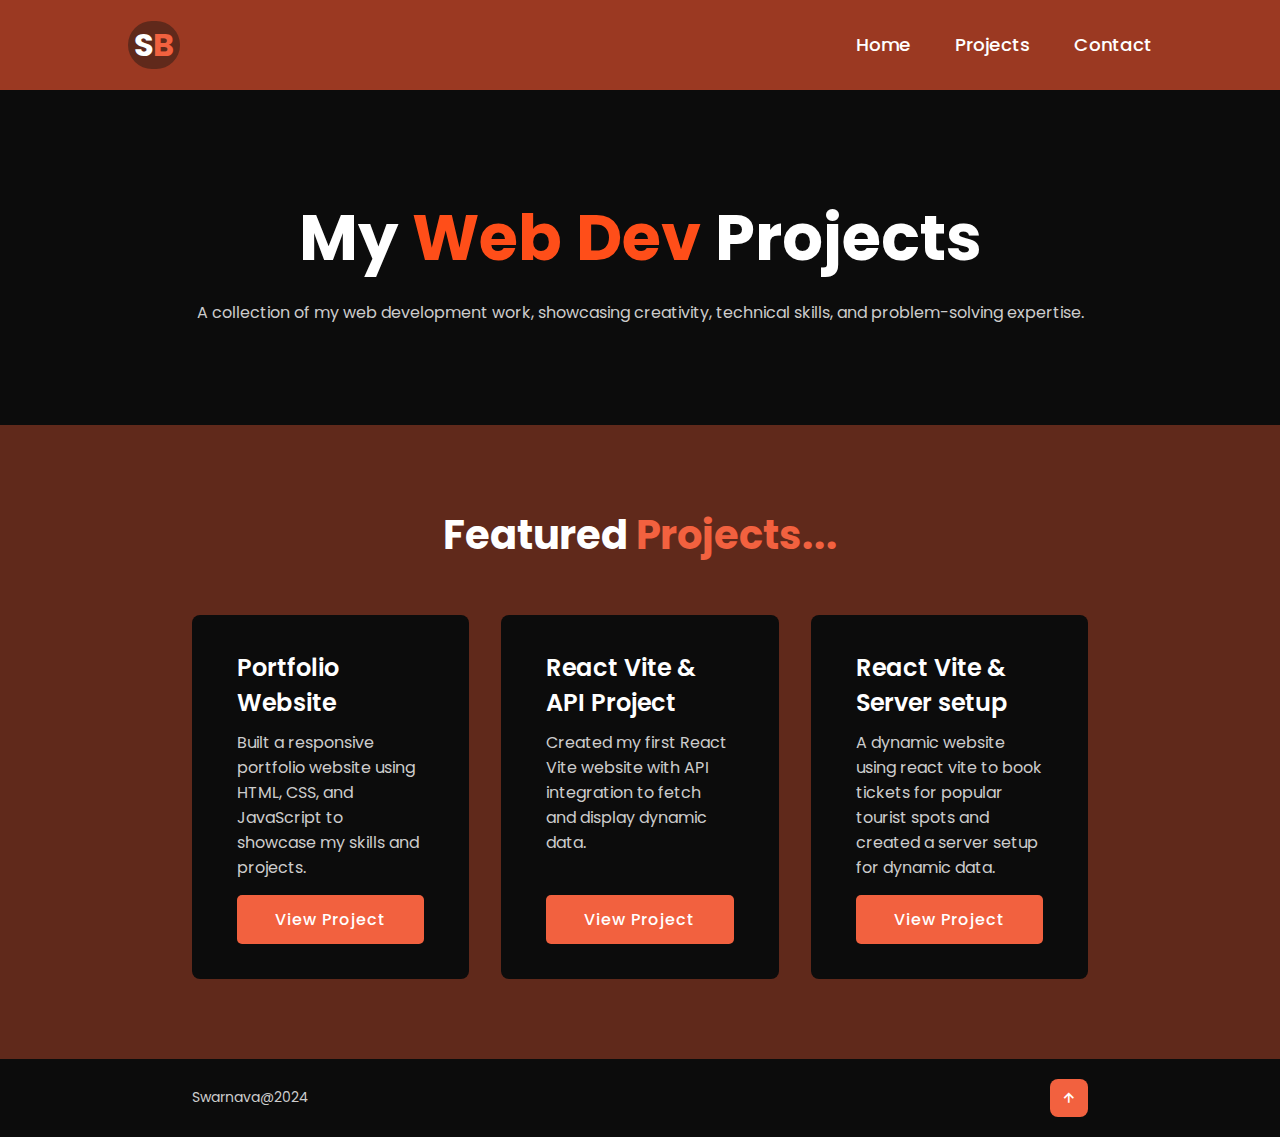
<file: html/webdev.html>
<!DOCTYPE html>
<html lang="en">
<head>
    <meta charset="UTF-8">
    <meta name="viewport" content="width=device-width, initial-scale=1.0">
    <title>Web Development Projects</title>

    <link rel="stylesheet" href="../css/webdev-style.css">
	<link rel="stylesheet" href="https://unpkg.com/boxicons@latest/css/boxicons.min.css">
</head>
<body>

    <!-- Header start -->

    <header class="header" id="header">
        <a href="#" class="logo">S<span>B</span></a>
        <nav class="navbar">
            <a href="index.html">Home</a>
            <a href="#projects">Projects</a>
            <a href="index.html#contact">Contact</a>
        </nav>
    </header>

    <!-- Header end -->

    <!-- Projects Section start -->

    <section class="home" >
        <div class="home-text">
            <h1>My <span class="two">Web Dev</span> Projects</h1>
            <p>A collection of my web development work, showcasing creativity, technical skills, and problem-solving expertise.</p>
        </div>
    </section>

    <!-- Projects Section end -->

    <!-- Projects Gallery start -->

    <section class="projects" id="projects">
        <div class="main-text">
            <h2>Featured <span class="two">Projects...</span></h2>
        </div>
        <div class="projects-content">
            <!-- Project 1 -->
            <div class="box">
                <h3>Portfolio Website</h3>
                <p>Built a responsive portfolio website using HTML, CSS, and JavaScript to showcase my skills and projects.</p>
                <a href="https://github.com/Swarnava9900/SwarnavaBose" target="_blank" class="btn">View Project</a>
            </div>

            <!-- Project 2 -->
            <div class="box">
                <h3>React Vite & API Project</h3>
                <p>Created my first React Vite website with API integration to fetch and display dynamic data.</p>
                <a href="https://swarnava9900.github.io/HarryPotter_Wiki/" target="_blank" class="btn">View Project</a>
            </div>
            
            <!-- Project 3 -->
            <div class="box">
                <h3>React Vite & Server setup</h3>
                <p>A dynamic website using react vite to book tickets for popular tourist spots and created a server setup for dynamic data.</p>
                <a href="https://github.com/Swarnava9900/SIH" target="_blank" class="btn">View Project</a>
            </div>
        </div>
    </section>

    <!-- Project Gallery end -->

    <!-- Footer start -->

    <section class="end">
		<div class="last-text">
			<p>Swarnava@2024</p>
		</div>
		<div class="top">
			<a href="#header"><i class="bx bx-up-arrow-alt"></i></a>
		</div>
	</section>

    <!-- Footer end -->
</body>
</html>
</file>
<file: css/webdev-style.css>
@import url('https://fonts.googleapis.com/css2?family=Montserrat:wght@300;500;600;800;900&family=Poppins:wght@300;400;500;600&display=swap');

* {
    padding: 0;
    margin: 0;
    box-sizing: border-box;
    text-decoration: none;
    list-style: none;
    scroll-behavior: smooth;
    font-family: 'Poppins', sans-serif;
}

:root{
    --bg-color: #0c0c0c;
    --second-bg-color: #60291b;
    --third-bg-color: #9B3922;
    --text-color: #fff;
    --second-color: #ccc;
    --main-color: #F2613F;
    --second-text-color: #ff4e19;
    --big-font: 4rem;
    --h2-font: 2.5rem;
    --p-font: 1rem;
}

body {
    background: var(--bg-color);
    color: var(--text-color);
}

.header {
    position: relative;
    top: 0;
    left: 0;
    width: 100%;
    padding: 1.3rem 10%;
    display: flex;
    justify-content: space-between;
    align-items: center;
    z-index: 1000;
    background-color: var(--third-bg-color);
}

.logo {
    font-size: 2rem;
    color: var(--text-color);
    font-weight: 700;
    padding: 0px 6px;
    border-radius: 30px;
    background-color: var(--second-bg-color);
}

.header span {
    color: var(--main-color);
}

.navbar a {
    font-size: 1.15rem;
    color: var(--text-color);
    text-decoration: none;
    font-weight: 500;
    margin-left: 2.5rem;
}

.navbar a:hover {
    color: var(--main-color);
}

section {
    padding: 100px 15%;
}

.home {
    text-align: center;
    padding: 100px 0;
}

.home-text h1 {
    font-size: var(--big-font);
    font-weight: 700;
    color: var(--text-color);
}

.home-text span{
    color: var(--second-text-color);
}

.home-text p {
    font-size: var(--p-font);
    color: var(--second-color);
    margin-top: 15px;
}

.projects {
    background: var(--second-bg-color);
    padding: 80px 15%;
}

.main-text {
    text-align: center;
    margin-bottom: 50px;
}

.main-text h2 {
    font-size: var(--h2-font);
    color: var(--text-color);
}

.main-text span {
    color: var(--main-color);
}

.projects-content {
    display: grid;
    grid-template-columns: repeat(auto-fit, minmax(250px, auto));
    gap: 2rem;
    justify-content: center;
}

.box {
    background: var(--bg-color);
    padding: 35px 45px;
    border-radius: 8px;
    transition: all 0.45s ease;
    display: flex;
    flex-direction: column;
    justify-content: space-between;
    height: 100%; /* Ensures the box takes full height of its parent */
}

.box:hover {
    transform: translateY(-5px);
    box-shadow: 0px 10px 15px rgba(0, 0, 0, 0.3);
}

.box h3 {
    font-size: 1.5rem;
    font-weight: 600;
    color: var(--text-color);
    margin-bottom: 10px;
}

.box p {
    font-size: var(--p-font);
    color: var(--second-color);
    margin-bottom: 15px;
}

.btn {
    display: inline-block;
    padding: 12px;
    background: var(--main-color);
    border-radius: 5px;
    color: var(--text-color);
    font-size: 1rem;
    letter-spacing: 1px;
    font-weight: 500;
    transition: all 0.2s ease;
    margin-top: auto; /* Pushes the button to the bottom */
    text-align: center;
}

.btn:hover {
    background: var(--second-text-color);
}

.end{
    padding: 20px 15%;
    display: flex;
    flex-wrap: wrap;
    align-items: center;
    justify-content: space-between;
    gap: 2rem;
    background: var(--bg-color);
}

.last-text{
    color: var(--second-color);
    font-size: 14px;
}

.top i{
    padding: 10px;
    border-radius: 8px;
    font-size: 18px;
    color: var(--text-color);
    background: var(--main-color);
}
</file>
